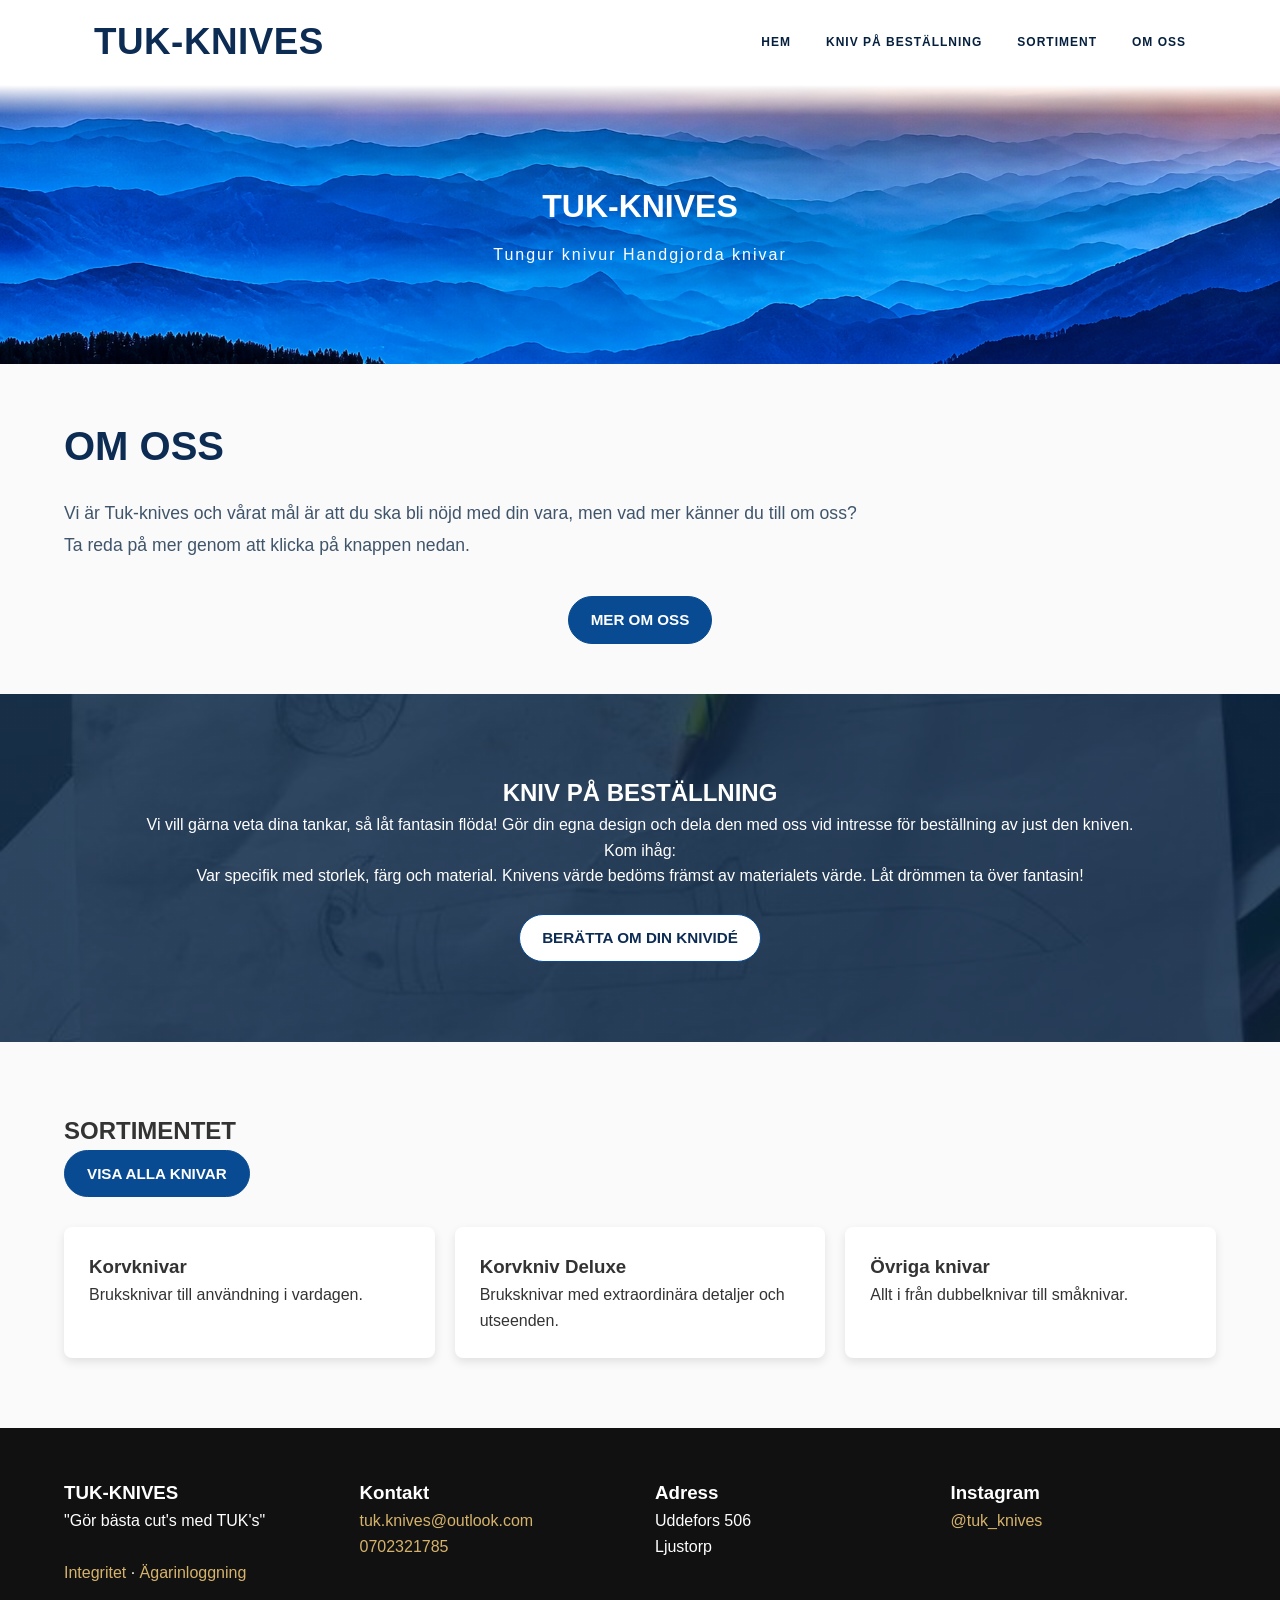
<file: EN/index.html>
<!DOCTYPE html>
<html lang="sv">

<!-- ========================= -->
<!--          HEAD             -->
<!-- ========================= -->

<head>

    <!-- Grundinställningar -->
    <meta charset="UTF-8">
    <meta name="viewport" content="width=device-width, initial-scale=1.0">

    <!-- Google Fonts -->
    <link rel="preconnect" href="https://fonts.googleapis.com">
    <link rel="preconnect" href="https://fonts.gstatic.com" crossorigin>

    <link href="https://fonts.googleapis.com/css2?family=Oswald:wght@200;300;400;500;600;700&display=swap" rel="stylesheet">

    <!-- Titel i webbläsaren -->
    <title>TUK Knives</title>

    <!-- Huvud CSS -->
    <link rel="stylesheet" href="Main_style.css">
    <link rel="stylesheet" href="/assets/shop.css">

</head>

<body>

<!-- ========================= -->
<!--         HEADER            -->
<!-- ========================= -->
<!--
    Headern innehåller:

    - Logotyp
    - Mobilmeny
    - Navigationsmeny
-->

<header>

    <div class="container">

        <!-- Företagsnamn -->
        <h1 class="logo">
            TUK-KNIVES
        </h1>

        <!-- Mobilmeny -->
        <button class="menu-btn" id="menu-btn" type="button" aria-controls="navbar" aria-expanded="false" aria-label="Öppna meny">
            ☰
        </button>

        <!-- Navigation -->
        <nav id="navbar">

            <a href="index.html">HEM</a>
            <a href="custom.html"> KNIV PÅ BESTÄLLNING</a>
            <a href="/catalog.php">SORTIMENT</a>
            <a href="about.html">OM OSS</a>

        </nav>

    </div>

</header>



<!-- ========================= -->
<!--        HERO SECTION       -->
<!-- ========================= -->
<!--
    Första delen användaren ser.

    Ändra här om du vill:
    - Rubrik
    - Underrubrik
    - Text
    - Bakgrundsbild (CSS)
-->

<section class="hero">

    <div class="overlay">

        <h2>TUK-KNIVES</h2>

        <p>
            Tungur knivur Handgjorda knivar
        </p>

    </div>

</section>



<!-- ========================= -->
<!--        ABOUT US           -->
<!-- ========================= -->
<!--
    Kort presentation av företaget.
-->

<section class="about container">

    <h2>OM OSS</h2>

    <p>

        Vi är Tuk-knives och vårat mål är att du ska bli nöjd med din vara, men vad mer känner du till om oss?<br>
        Ta reda på mer genom att klicka på knappen nedan.

    </p>

    <a class="button home-cta" href="/EN/about.html">MER OM OSS</a>

</section>



<!-- ========================= -->
<!--     CUSTOM ORDERS         -->
<!-- ========================= -->
<!--
    Information om specialbeställningar.
-->

<section class="custom">

    <div class="container">

        <h2>KNIV PÅ BESTÄLLNING</h2>

        <p>

            Vi vill gärna veta dina tankar, så låt fantasin flöda! Gör din egna design och dela den med oss vid intresse för beställning av just den kniven.<br>
            Kom ihåg:<br>
            Var specifik med storlek, färg och material.
            Knivens värde bedöms främst av materialets värde.
            Låt drömmen ta över fantasin!

        </p>

<br>

        <a class="button" href="/EN/custom.html">BERÄTTA OM DIN KNIVIDÉ</a>

    </div>

</section>



<!-- ========================= -->
<!--        PRODUCTS           -->
<!-- ========================= -->
<!--
    Produktkort.

    För att lägga till en ny produkt:

    Använd ägarpanelen på /admin för att lägga till och hantera produkter.
-->

<section class="products container">

    <h2>SORTIMENTET</h2>
    <p><a class="button" href="/catalog.php">VISA ALLA KNIVAR</a></p>

    <div class="cards">

        <!-- Produkt 1 -->

        <div class="card">

            <h3>Korvknivar</h3>

            <p>
                Bruksknivar till användning i vardagen.
            </p>

        </div>

        <!-- Produkt 2 -->

        <div class="card">

            <h3>Korvkniv Deluxe</h3>

            <p>
                Bruksknivar med extraordinära detaljer och utseenden.
            </p>

        </div>

        <!-- Produkt 3 -->

        <div class="card">

            <h3>Övriga knivar</h3>

            <p>
                Allt i från dubbelknivar till småknivar.
            </p>

        </div>

    </div>

</section>



<!-- ========================= -->
<!--          FOOTER           -->
<!-- ========================= -->
<!--
    Kontaktinformation.

    Innehåller:

    - Företag
    - Kontakt
    - Adress
    - Instagram
-->

<footer>

    <div class="container footer-grid">

        <!-- Företag -->

        <div>

            <h3>TUK-KNIVES</h3>

            <p>

                "Gör bästa cut's med TUK's"

            </p>

        </div>

        <!-- Kontakt -->

        <div>

            <h3>Kontakt</h3>

            <a href="mailto:tuk.knives@outlook.com">

                tuk.knives@outlook.com

            </a>
<br>

            <a href="tel:0702321785">

                0702321785

            </a>

        </div>

        <!-- Adress -->

        <div>

            <h3>Adress</h3>

            <p>

                Uddefors 506

                <br>

                Ljustorp

            </p>

        </div>

        <!-- Sociala medier -->

        <div>

            <h3>Instagram</h3>

            <a href="https://instagram.com/tuk_knives" target="_blank" rel="noopener">

                @tuk_knives

            </a>

        </div>

    </div>

    <div class="container"><a href="/privacy.php">Integritet</a> · <a href="/admin/">Ägarinloggning</a></div>
</footer>



<!-- ========================= -->
<!--      JAVASCRIPT           -->
<!-- ========================= -->

<script src="/assets/shop.js"></script>

</body>
</html>
</file>
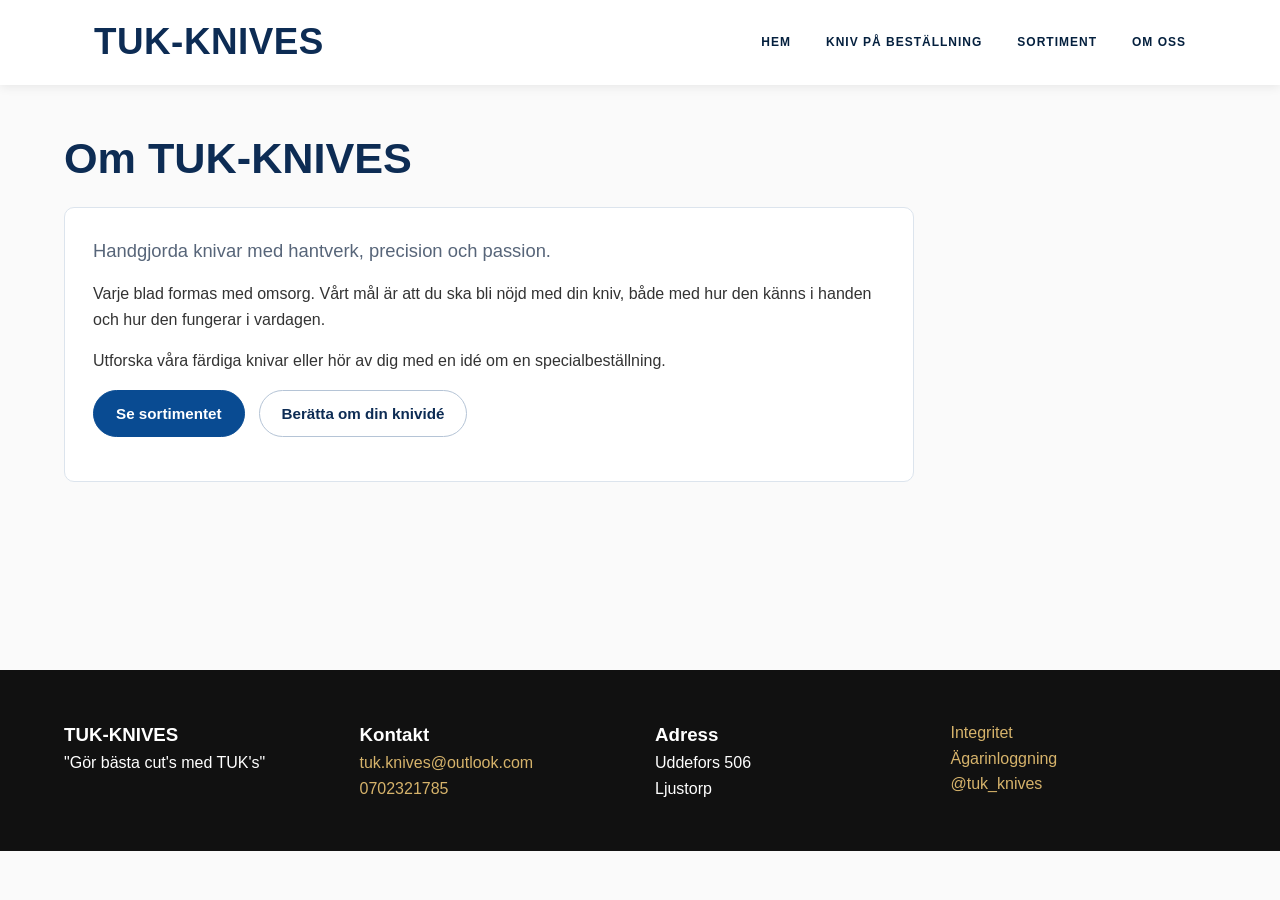
<file: EN/about.html>
<!doctype html>
<html lang="sv"><head><meta charset="utf-8"><meta name="viewport" content="width=device-width,initial-scale=1"><title>Om oss | TUK-KNIVES</title><link rel="stylesheet" href="/EN/Main_style.css"><link rel="stylesheet" href="/assets/shop.css"><script defer src="/assets/shop.js"></script></head><body><a class="skip" href="#main">Hoppa till innehåll</a><header><div class="container"><a class="logo" href="/EN/index.html">TUK-KNIVES</a><button class="menu-btn" id="menu-btn" type="button" aria-controls="navbar" aria-expanded="false" aria-label="Öppna meny">☰</button><nav id="navbar" aria-label="Huvudmeny"><a href="/EN/index.html">HEM</a><a href="/EN/custom.html">KNIV PÅ BESTÄLLNING</a><a href="/catalog.php">SORTIMENT</a><a href="/EN/about.html">OM OSS</a></nav></div></header><main id="main" class="container shop"><h1>Om TUK-KNIVES</h1><section class="panel prose"><p class="lede">Handgjorda knivar med hantverk, precision och passion.</p><p>Varje blad formas med omsorg. Vårt mål är att du ska bli nöjd med din kniv, både med hur den känns i handen och hur den fungerar i vardagen.</p><p>Utforska våra färdiga knivar eller hör av dig med en idé om en specialbeställning.</p><div class="actions"><a class="button" href="/catalog.php">Se sortimentet</a><a class="button secondary" href="/EN/custom.html">Berätta om din knividé</a></div></section></main><footer><div class="container footer-grid"><div><h3>TUK-KNIVES</h3><p>"Gör bästa cut's med TUK's"</p></div><div><h3>Kontakt</h3><a href="mailto:tuk.knives@outlook.com">tuk.knives@outlook.com</a><br><a href="tel:0702321785">0702321785</a></div><div><h3>Adress</h3><p>Uddefors 506<br>Ljustorp</p></div><div><a href="/privacy.php">Integritet</a><br><a href="/admin/">Ägarinloggning</a><br><a href="https://instagram.com/tuk_knives" rel="noopener">@tuk_knives</a></div></div></footer></body></html>
</file>
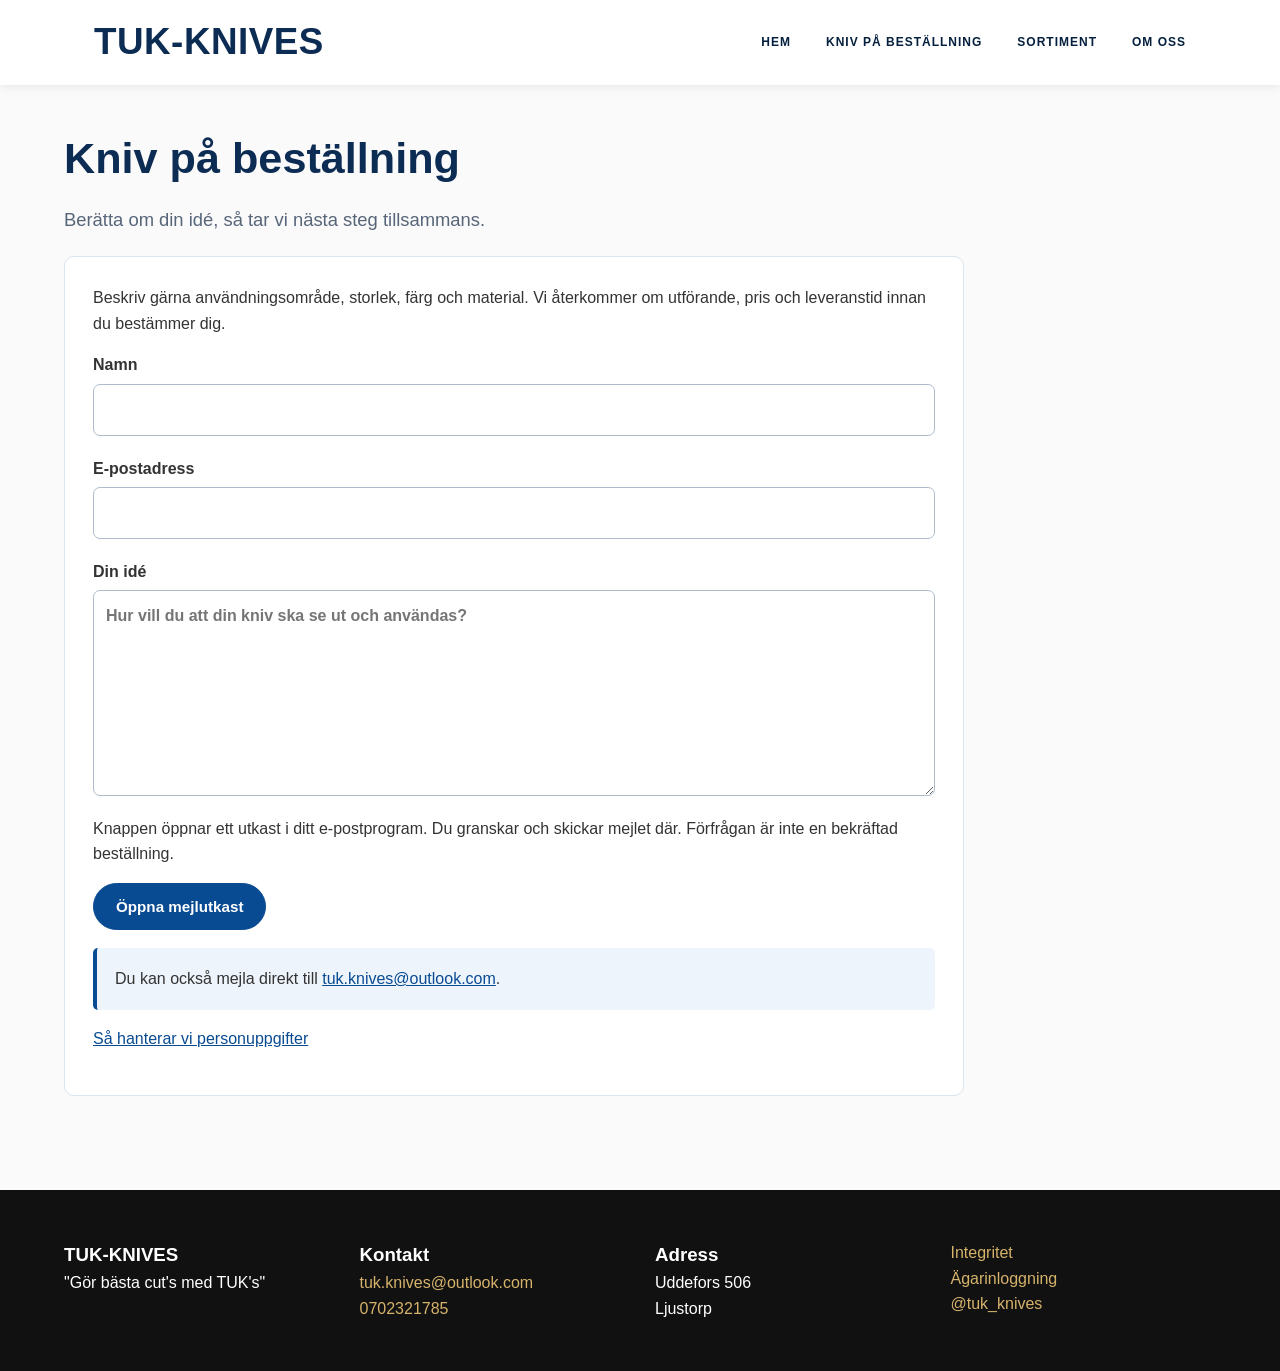
<file: EN/custom.html>
<!doctype html>
<html lang="sv"><head><meta charset="utf-8"><meta name="viewport" content="width=device-width,initial-scale=1"><title>Kniv på beställning | TUK-KNIVES</title><link rel="stylesheet" href="/EN/Main_style.css"><link rel="stylesheet" href="/assets/shop.css"><script defer src="/assets/shop.js"></script><script defer src="/assets/custom.js"></script></head><body><a class="skip" href="#main">Hoppa till innehåll</a><header><div class="container"><a class="logo" href="/EN/index.html">TUK-KNIVES</a><button class="menu-btn" id="menu-btn" type="button" aria-controls="navbar" aria-expanded="false" aria-label="Öppna meny">☰</button><nav id="navbar" aria-label="Huvudmeny"><a href="/EN/index.html">HEM</a><a href="/EN/custom.html">KNIV PÅ BESTÄLLNING</a><a href="/catalog.php">SORTIMENT</a><a href="/EN/about.html">OM OSS</a></nav></div></header><main id="main" class="container shop"><h1>Kniv på beställning</h1><p class="lede">Berätta om din idé, så tar vi nästa steg tillsammans.</p><section class="panel request-form"><p>Beskriv gärna användningsområde, storlek, färg och material. Vi återkommer om utförande, pris och leveranstid innan du bestämmer dig.</p><form id="custom-request"><label>Namn<input name="name" autocomplete="name" required maxlength="160"></label><label>E-postadress<input type="email" name="email" autocomplete="email" required maxlength="190"></label><label>Din idé<textarea name="message" required maxlength="2000" rows="7" placeholder="Hur vill du att din kniv ska se ut och användas?"></textarea></label><p>Knappen öppnar ett utkast i ditt e-postprogram. Du granskar och skickar mejlet där. Förfrågan är inte en bekräftad beställning.</p><button type="submit">Öppna mejlutkast</button><p id="custom-status" role="status" class="notice">Du kan också mejla direkt till <a href="mailto:tuk.knives@outlook.com">tuk.knives@outlook.com</a>.</p><noscript><p>Formuläret behöver JavaScript för att skapa utkastet. Använd e-postlänken ovan om JavaScript är avstängt.</p></noscript></form><p><a href="/privacy.php">Så hanterar vi personuppgifter</a></p></section></main><footer><div class="container footer-grid"><div><h3>TUK-KNIVES</h3><p>"Gör bästa cut's med TUK's"</p></div><div><h3>Kontakt</h3><a href="mailto:tuk.knives@outlook.com">tuk.knives@outlook.com</a><br><a href="tel:0702321785">0702321785</a></div><div><h3>Adress</h3><p>Uddefors 506<br>Ljustorp</p></div><div><a href="/privacy.php">Integritet</a><br><a href="/admin/">Ägarinloggning</a><br><a href="https://instagram.com/tuk_knives" rel="noopener">@tuk_knives</a></div></div></footer></body></html>
</file>
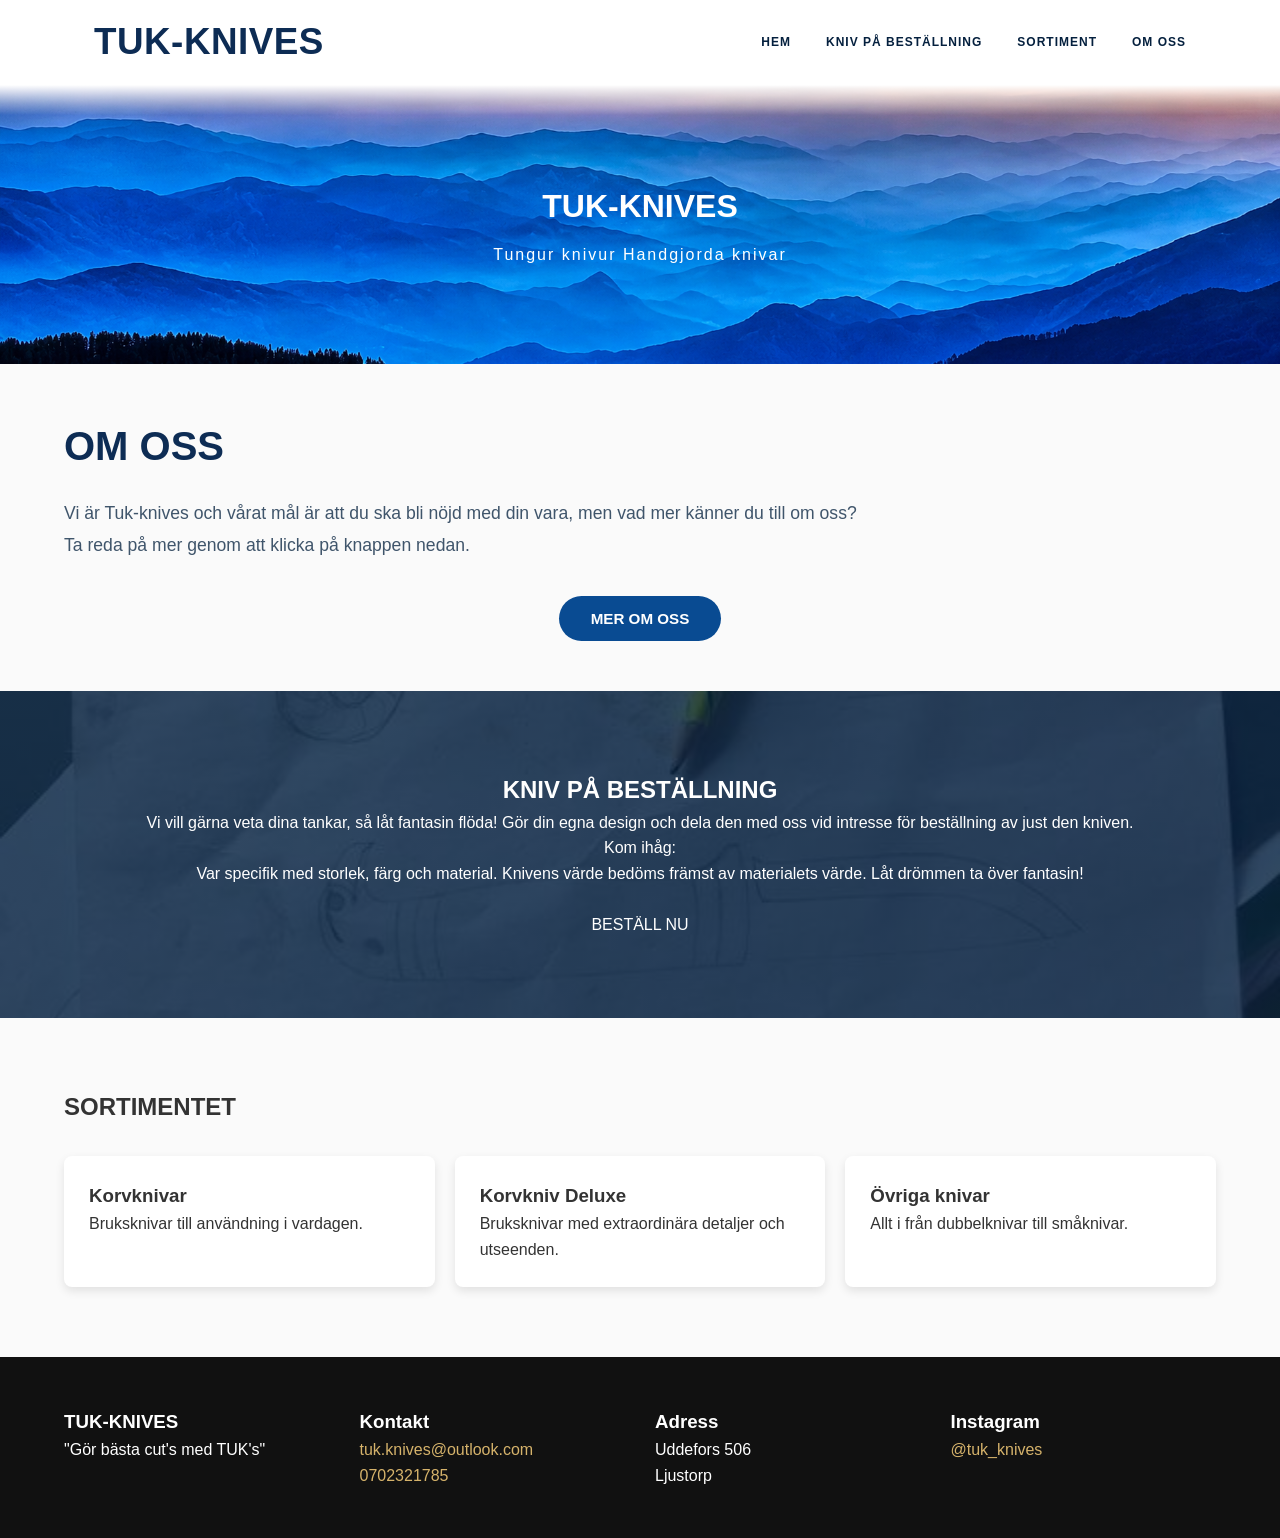
<file: EN/Main_index.html>
<!DOCTYPE html>
<html lang="sv">

<!-- ========================= -->
<!--          HEAD             -->
<!-- ========================= -->

<head>

    <!-- Grundinställningar -->
    <meta charset="UTF-8">
    <meta name="viewport" content="width=device-width, initial-scale=1.0">

    <!-- Google Fonts -->
    <link rel="preconnect" href="https://fonts.googleapis.com">
    <link rel="preconnect" href="https://fonts.gstatic.com" crossorigin>

    <link href="https://fonts.googleapis.com/css2?family=Oswald:wght@200;300;400;500;600;700&display=swap" rel="stylesheet">

    <!-- Titel i webbläsaren -->
    <title>TUK Knives</title>

    <!-- Huvud CSS -->
    <link rel="stylesheet" href="Main_style.css">

</head>

<body>

<!-- ========================= -->
<!--         HEADER            -->
<!-- ========================= -->
<!--
    Headern innehåller:

    - Logotyp
    - Mobilmeny
    - Navigationsmeny
-->

<header>

    <div class="container">

        <!-- Företagsnamn -->
        <h1 class="logo">
            TUK-KNIVES
        </h1>

        <!-- Mobilmeny -->
        <button class="menu-btn" id="menu-btn">
            ☰
        </button>

        <!-- Navigation -->
        <nav id="navbar">

            <a href="Main_index.html">HEM</a>
            <a href="custom.html"> KNIV PÅ BESTÄLLNING</a>
            <a href="knives.html">SORTIMENT</a>
            <a href="about.html">OM OSS</a>

        </nav>

    </div>

</header>



<!-- ========================= -->
<!--        HERO SECTION       -->
<!-- ========================= -->
<!--
    Första delen användaren ser.

    Ändra här om du vill:
    - Rubrik
    - Underrubrik
    - Text
    - Bakgrundsbild (CSS)
-->

<section class="hero">

    <div class="overlay">

        <h2>TUK-KNIVES</h2>

        <p>
            Tungur knivur Handgjorda knivar
        </p>

    </div>

</section>



<!-- ========================= -->
<!--        ABOUT US           -->
<!-- ========================= -->
<!--
    Kort presentation av företaget.
-->

<section class="about container">

    <h2>OM OSS</h2>

    <p>

        Vi är Tuk-knives och vårat mål är att du ska bli nöjd med din vara, men vad mer känner du till om oss?<br>
        Ta reda på mer genom att klicka på knappen nedan.

    </p>

    <button>
        MER OM OSS
    </button>

</section>



<!-- ========================= -->
<!--     CUSTOM ORDERS         -->
<!-- ========================= -->
<!--
    Information om specialbeställningar.
-->

<section class="custom">

    <div class="container">

        <h2>KNIV PÅ BESTÄLLNING</h2>

        <p>

            Vi vill gärna veta dina tankar, så låt fantasin flöda! Gör din egna design och dela den med oss vid intresse för beställning av just den kniven.<br>
            Kom ihåg:<br>
            Var specifik med storlek, färg och material.
            Knivens värde bedöms främst av materialets värde.
            Låt drömmen ta över fantasin!

        </p>

<br>

        <button_2>
            BESTÄLL NU
        </button_2>

    </div>

</section>



<!-- ========================= -->
<!--        PRODUCTS           -->
<!-- ========================= -->
<!--
    Produktkort.

    För att lägga till en ny produkt:

    Kopiera ett <div class="card">...</div>
-->

<section class="products container">

    <h2>SORTIMENTET</h2>

    <div class="cards">

        <!-- Produkt 1 -->

        <div class="card">

            <h3>Korvknivar</h3>

            <p>
                Bruksknivar till användning i vardagen.
            </p>

        </div>

        <!-- Produkt 2 -->

        <div class="card">

            <h3>Korvkniv Deluxe</h3>

            <p>
                Bruksknivar med extraordinära detaljer och utseenden.
            </p>

        </div>

        <!-- Produkt 3 -->

        <div class="card">

            <h3>Övriga knivar</h3>

            <p>
                Allt i från dubbelknivar till småknivar.
            </p>

        </div>

    </div>

</section>



<!-- ========================= -->
<!--          FOOTER           -->
<!-- ========================= -->
<!--
    Kontaktinformation.

    Innehåller:

    - Företag
    - Kontakt
    - Adress
    - Instagram
-->

<footer>

    <div class="container footer-grid">

        <!-- Företag -->

        <div>

            <h3>TUK-KNIVES</h3>

            <p>

                "Gör bästa cut's med TUK's"

            </p>

        </div>

        <!-- Kontakt -->

        <div>

            <h3>Kontakt</h3>

            <a href="mailto:tuk.knives@outlook.com">

                tuk.knives@outlook.com

            </a>
<br>

            <a href="tel:0702321785">

                0702321785

            </a>

        </div>

        <!-- Adress -->

        <div>

            <h3>Adress</h3>

            <p>

                Uddefors 506

                <br>

                Ljustorp

            </p>

        </div>

        <!-- Sociala medier -->

        <div>

            <h3>Instagram</h3>

            <a href="https://instagram.com/tuk_knives" target="_blank">

                @tuk_knives

            </a>

        </div>

    </div>

</footer>



<!-- ========================= -->
<!--      JAVASCRIPT           -->
<!-- ========================= -->

<script src="Main_index.js"></script>

</body>
</html>
</file>
<file: EN/Main_style.css>
/* ==========================================================

                        TUK-KNIVES

                    MAIN STYLE SHEET

-------------------------------------------------------------

INNEHÅLL

RESET
    *

GENERAL SETTINGS
    body

GLOBAL CONTAINER
    .container

HEADER
    header
    header .container

LOGO
    .logo

NAVIGATION MENU
    nav
    nav a
    nav a:hover
    nav a::after
    nav a:hover::after

MOBILE MENU BUTTON
    .menu-btn

HERO SECTION
    .hero
    .overlay
    .overlay h2
    .overlay p

ABOUT SECTION
    .about
    .about h2
    .about p
    .about button
    .about button:hover

PRODUCTS SECTION
    .products

CUSTOM ORDER SECTION
    .custom
    .custom ul

BUTTONS
    button
    .about button
    .custom button
    button:hover

PRODUCT CARDS
    .cards
    .card

FOOTER
    footer
    .footer-grid
    footer a
    footer a:hover

RESPONSIVE DESIGN
    @media (max-width:768px)

========================================================== */


/* ================================================== */
/*                     RESET                           */
/* ================================================== */
/*
    Grundinställningar för hela hemsidan.
*/

*{

    margin:0;
    padding:0;

    box-sizing:border-box;

}


/* ================================================== */
/*                  GENERAL SETTINGS                  */
/* ================================================== */
/*
    Standardinställningar för hela sidan.
*/

body{

    font-family:Arial, Helvetica, sans-serif;

    background:#fafafa;

    color:#333;

    line-height:1.6;

}


/* ================================================== */
/*                  GLOBAL CONTAINER                  */
/* ================================================== */
/*
    Bestämmer sidans maxbredd.
*/

.container{

    width:90%;

    max-width:1200px;

    margin:auto;

}


/* ================================================== */
/*                     HEADER                         */
/* ================================================== */
/*
    Översta delen av hemsidan.

    Innehåller:
    - Logotyp
    - Meny
    - Mobilmeny
*/

header{

    background:#fff;

    height:85px;

    box-shadow:0 2px 10px rgba(0,0,0,.08);

}


/* Container inuti headern */

header .container{

    height:100%;

    display:flex;

    justify-content:space-between;

    align-items:center;

    padding:0 30px;

}


/* ================================================== */
/*                     LOGO                           */
/* ================================================== */

.logo{

    margin:0;

    font-family:"Open Sans Condensed", sans-serif;

    font-size:clamp(1.4rem, 4vw, 2.3rem);

    font-weight:600;

    letter-spacing:.5px;

    color:#0d2c54;

    text-transform:uppercase;

}


/* ================================================== */
/*                 NAVIGATION MENU                    */
/* ================================================== */

nav{

    display:flex;

    align-items:center;

    gap:35px;

    z-index:1001;

}


/* Varje menylänk */

nav a{

    font-family:"Open Sans", sans-serif;

    position:relative;

    letter-spacing:1px;
    
    text-decoration:none;

    color:#001c3bfb;

    font-size:12px;

    font-weight:600;

    transition:.25s;

}


/* Hoverfärg */

nav a:hover{

    color:#000000bf;

}


/* Linjen under länken */

nav a::after{

    content:"";

    position:absolute;

    left:0;

    bottom:-6px;

    width:0;

    height:2px;

    background:#000000bf;

    transition:.40s;

}


/* Animation */

nav a:hover::after{

    width:100%;

}


/* ================================================== */
/*                 MOBILE MENU BUTTON                 */
/* ================================================== */

.menu-btn{

    display:none;

    background:none;

    border:none;

    cursor:pointer;

    font-size:2rem;

    color:#0d2c54;

    

}
/* ================================================== */
/*                  HERO SECTION                      */
/* ================================================== */
/*
    Första stora bilden på startsidan.

    Byt bakgrundsbild här.
*/


.hero::before{

  
  pointer-events:none;
    
  content:"";

    position:absolute;

    top:0;

    left:0;

    width:100%;

    height:30px;

    background:linear-gradient(
        to bottom,
        white,
        rgba(255,255,255,0)
    );

    pointer-events:none;

}


.hero{

    height:31vh;

    background:url("../Media/tuk_background.png") center/cover;

    display:flex;

    justify-content:center;

    align-items:center;

    font-family:"Oswald", sans-serif;
    
    position:relative;

    overflow:hidden;

}



/* Text ovanpå bilden */

.overlay{

    color:white;

    text-align:center;

    padding:40px;

}


.overlay h2{

    font-family:"Open Sans Condensed", sans-serif;

    font-size:32px;

    margin-bottom:10px;

}


.overlay p{

    font-family:"Open Sans", sans-serif;

    font-size:1rem;

    font-weight:400;

    letter-spacing:2px;

}

/* ================================================== */
/*                   ABOUT SECTION                    */
/* ================================================== */
/*
    Om oss-sektionen.

    Innehåller:
    - Rubrik
    - Brödtext
    - Knapp
*/

.about{

    padding:50px 0;
    

}


/* Rubrik */

.about h2{

    font-family:"Open Sans Condensed", sans-serif;

    font-size:2.5rem;

    color:#0d2c54;

    margin-bottom:20px;

}


/* Brödtext */

.about p{

    font-family:"Open Sans", sans-serif;

    font-size:1.1rem;

    color:#001d3bbf;

    line-height:1.8;

    max-width:1000px;

}


/* Knapp */

.about button{

    margin-top:35px;

    padding:14px 32px;

    background:#094b92;

    color:white;

    border:none;

    border-radius:10px;

    font-family:"Open Sans", sans-serif;

    font-size:.95rem;

    font-weight:600;

    cursor:pointer;

    transition:.25s;

    display:block;

    margin:35px auto 0;

    border-radius:30px;
}


/* Hover */

.about button:hover{

    background:#1465c7;

}

/* ================================================== */
/*               PRODUCTS SECTION                     */
/* ================================================== */

.products{

    padding:70px 0;

}


/* ================================================== */
/*                CUSTOM ORDER SECTION                */
/* ================================================== */

.custom{

    padding:80px 0;

    background: linear-gradient(rgba(0, 29, 59, 0.8), rgba(0, 29, 59, 0.8)), url("../Media/Worktable.jpeg") center/cover;

    font-family:"Open Sans", sans-serif; color:white; position:center; text-align:center; padding:80px 0;

    
}


.custom ul{

    margin:20px 0;

    padding-left:20px;

}



/* ================================================== */
/*                  PRODUCT CARDS                     */
/* ================================================== */

.cards{

    display:grid;

    grid-template-columns:repeat(auto-fit,minmax(250px,1fr));

    gap:20px;

    margin-top:30px;

}


.card{

    background:white;

    padding:25px;

    border-radius:8px;

    box-shadow:0 4px 10px rgba(0,0,0,.1);

}


/* ================================================== */
/*                      FOOTER                        */
/* ================================================== */

footer{

    background:#111;

    color:white;

    padding:50px 0;

}


.footer-grid{

    display:grid;

    grid-template-columns:repeat(auto-fit,minmax(220px,1fr));

    gap:30px;

}


footer a{

    color:#d6b36b;

    text-decoration:none;

}


footer a:hover{

    text-decoration:underline;

}


/* ================================================== */
/*                 RESPONSIVE DESIGN                  */
/* ================================================== */
/*
    Alla ändringar för mobil.
*/

@media (max-width:768px){

    /* Header */

    header .container{

        flex-direction:row;

    }

    /* Mobilknapp */

    .menu-btn{

        display:block;

    }

    /* Navigation */

    nav{

    display:none;

    position:absolute;

    top:75px;

    right:20px;

    width:220px;

    background:rgba(255,255,255,.85);

    backdrop-filter:blur(12px);

    -webkit-backdrop-filter:blur(12px);

    border-radius:10px;

    box-shadow:0 8px 25px rgba(0,0,0,.15);

    overflow:hidden;

    flex-direction:column;

    z-index:1000;



}



    nav a{

    width:100%;

    padding:14px 18px;

    text-align:left;

    font-size:.85rem;

    font-weight:600;

    letter-spacing:1px;

    border-bottom:1px solid #f0f0f0;

    transition:.2s;

}


    nav a:last-child{

    border-bottom:none;

}

    nav a:hover{

    background:#f7f7f7;

    color:#0d2c54;

}


    nav.active{

        display:flex;

    }



    nav a::after{

        display:none;

    }

    /* Hero */

    .overlay h2{

        font-size:35px;

    }

    
}
</file>
<file: assets/shop.css>
:root{--ink:#0d2c54;--blue:#094b92;--line:#dce4ed;--paper:#fff;--muted:#576579}a{color:var(--blue)}.logo{text-decoration:none}.skip{position:absolute;left:12px;top:-100px;background:white;padding:12px;z-index:9999}.skip:focus{top:10px}.shop{padding:48px 0 72px;min-height:65vh}.shop h1{color:var(--ink);font-size:clamp(1.8rem,4vw,2.7rem);line-height:1.2;margin-bottom:20px}.shop h2{font-size:1.35rem;color:var(--ink);margin-bottom:10px}.shop h3{font-size:1.05rem}.shop p{margin-bottom:16px}.lede{max-width:720px;font-size:1.15rem;color:var(--muted)}.owner-bar{background:#eaf0f7;padding:12px 0}.actions,.row{display:flex;gap:14px;align-items:center;flex-wrap:wrap}.actions{margin:16px 0}.owner-bar .actions{margin:0}.owner-bar a,.owner-bar strong{font-size:.9rem}.owner-bar form{margin-left:auto}.button,button{display:inline-flex;align-items:center;justify-content:center;min-height:44px;padding:12px 22px;background:var(--blue);color:white;border:1px solid var(--blue);border-radius:24px;text-decoration:none;font:600 .95rem Arial,sans-serif;cursor:pointer;line-height:1.4;text-align:center}.button:hover,button:hover{background:#1465c7;color:white}.secondary,.subtle{background:white;color:var(--ink);border-color:#b5c4d6}.danger{background:#9b2c2c;border-color:#9b2c2c}.danger:hover{background:#772222}.menu-btn{border:0;background:none;padding:0;min-width:44px;min-height:44px;color:var(--ink)}.menu-btn:hover{background:#edf3fa;color:var(--ink)}button:disabled{opacity:.55;cursor:wait}input,select,textarea{width:100%;min-width:0;border:1px solid #aebccd;border-radius:7px;padding:12px;font:inherit;color:#172b45;background:white}input[type=file]{padding:10px}input[type=checkbox],input[type=radio]{width:20px;height:20px;min-height:20px;flex:0 0 auto;accent-color:var(--blue)}textarea{resize:vertical}label{display:flex;flex-direction:column;gap:6px;font-weight:600;margin-bottom:20px}label small{font-weight:400;color:var(--muted)}.check{flex-direction:row;align-items:center;gap:10px;font-weight:400}input:focus,textarea:focus,select:focus{outline:3px solid #9ac6f1;outline-offset:2px}a:focus-visible,button:focus-visible,summary:focus-visible{outline:3px solid #5f99db;outline-offset:4px}.filters{display:flex;align-items:end;gap:18px;flex-wrap:wrap;margin:28px 0}.filters label{flex:1 1 200px;margin:0}.filters button{flex-shrink:0}.catalog-grid{display:grid;grid-template-columns:repeat(3,minmax(0,1fr));gap:26px;margin:24px 0}.product-card{background:white;border:1px solid var(--line);border-radius:10px;overflow:hidden}.product-image{display:flex;aspect-ratio:4/3;background:#edf1f5;align-items:center;justify-content:center}.product-image img{width:100%;height:100%;object-fit:cover}.card-content{padding:22px}.card-content h2 a{text-decoration:none}.price{font-size:1.5rem;font-weight:600;color:var(--ink);margin:15px 0}.eyebrow{font-size:.78rem;letter-spacing:.07em;text-transform:uppercase;color:var(--muted);margin:12px 0}.badge{display:inline-block;font-size:.8rem;line-height:1.3;padding:6px 10px;border-radius:20px;background:#edf1f5;color:#39465a;white-space:normal}.available,.paid,.sent{background:#e4f0e8;color:#1b5b38}.reserved,.confirmed,.awaiting_payment,.pending,.sending{background:#fff0d2;color:#735000}.sold,.archived,.cancelled{background:#e9eaf0;color:#505665}.failed{background:#fce6e4;color:#8e2424}.published{background:#e4edf8;color:#164d88}.new{background:#e7e3fa;color:#51328b}.panel,.empty{padding:28px;background:white;border:1px solid var(--line);border-radius:10px;margin:22px 0}.empty{text-align:center;padding:60px 24px}.notice{background:#eef4fb;border-left:4px solid var(--blue);padding:18px;border-radius:5px;margin:18px 0}.error{background:#fff0ee;color:#842525;border-left:4px solid #a52a2a;padding:16px;margin:18px 0;overflow-wrap:anywhere}.muted{color:var(--muted)}.form-grid,.product-detail{display:grid;grid-template-columns:repeat(2,minmax(0,1fr));gap:26px}.product-detail{gap:48px;margin-top:25px}.product-detail section{min-width:0}.main-image{display:block;width:100%;aspect-ratio:1;object-fit:contain;background:#f0f2f5;border-radius:10px}.thumbnails{display:flex;gap:10px;flex-wrap:wrap;margin-top:12px}.thumbnails a{border:1px solid var(--line);border-radius:5px;overflow:hidden}.thumbnails img{width:78px;height:78px;object-fit:cover;display:block}dl{display:grid;grid-template-columns:minmax(90px,1fr) 2fr;gap:10px;margin:24px 0}dt{font-weight:bold}dd{overflow-wrap:anywhere}.preline{white-space:pre-line}.narrow{max-width:500px}.request-form{max-width:900px}.image-editor{display:grid;grid-template-columns:repeat(auto-fill,minmax(160px,1fr));gap:20px;margin:20px 0}.image-tile{border:1px solid var(--line);padding:12px;border-radius:8px}.image-tile img,#upload-preview img{width:100%;height:150px;object-fit:contain;background:#eef1f5}.image-tile label{font-size:.85rem}.row{justify-content:space-between}.row>div:first-child{flex:1;min-width:180px}.row p{margin:0}.row h2{margin:4px 0}.mail-preview{white-space:pre-wrap;overflow-wrap:anywhere;word-break:break-word;background:#f2f5f9;padding:20px;border-radius:7px;font:inherit;margin:16px 0}.mail-item{border-top:1px solid var(--line);padding:22px 0}.history{padding-left:22px}.history li{margin:14px 0}.history time{font-size:.9rem;color:var(--muted)}details{margin-top:24px}summary{cursor:pointer;padding:8px 0;color:var(--blue)}.honeypot{position:absolute;left:-9999px;width:1px;height:1px;overflow:hidden}.prose{max-width:850px}footer p{overflow-wrap:anywhere}.shop [readonly]{background:#f3f5f7}body{overflow-wrap:break-word}@media(max-width:1000px){.catalog-grid{grid-template-columns:repeat(2,minmax(0,1fr))}.product-detail{gap:25px}}@media(max-width:768px){header .container{padding:0}.shop{padding-top:30px}.form-grid,.product-detail{grid-template-columns:1fr;gap:8px}.catalog-grid{gap:16px}.panel{padding:20px}.owner-bar form{margin-left:0}.filters{align-items:stretch}.filters button{width:100%}.filters label{flex-basis:100%}.product-detail .main-image{aspect-ratio:4/3}.actions .button{max-width:100%}nav.active{background:rgba(255,255,255,.98)}}@media(max-width:520px){.catalog-grid{grid-template-columns:1fr}.shop .button,.shop button{width:100%}.shop .actions{align-items:stretch;flex-direction:column}.row{align-items:stretch}.row .button{width:100%}.image-editor{grid-template-columns:repeat(2,minmax(0,1fr));gap:10px}.image-tile{padding:8px}.image-tile .check{align-items:flex-start;font-size:.8rem}dl{grid-template-columns:1fr 1.8fr}.shop h1{font-size:1.9rem}}

.home-cta{margin-top:30px}.about .home-cta{display:table;margin:35px auto 0}.custom .button{background:white;color:#0d2c54}.custom .button:hover{background:#eaf0f7}
</file>
